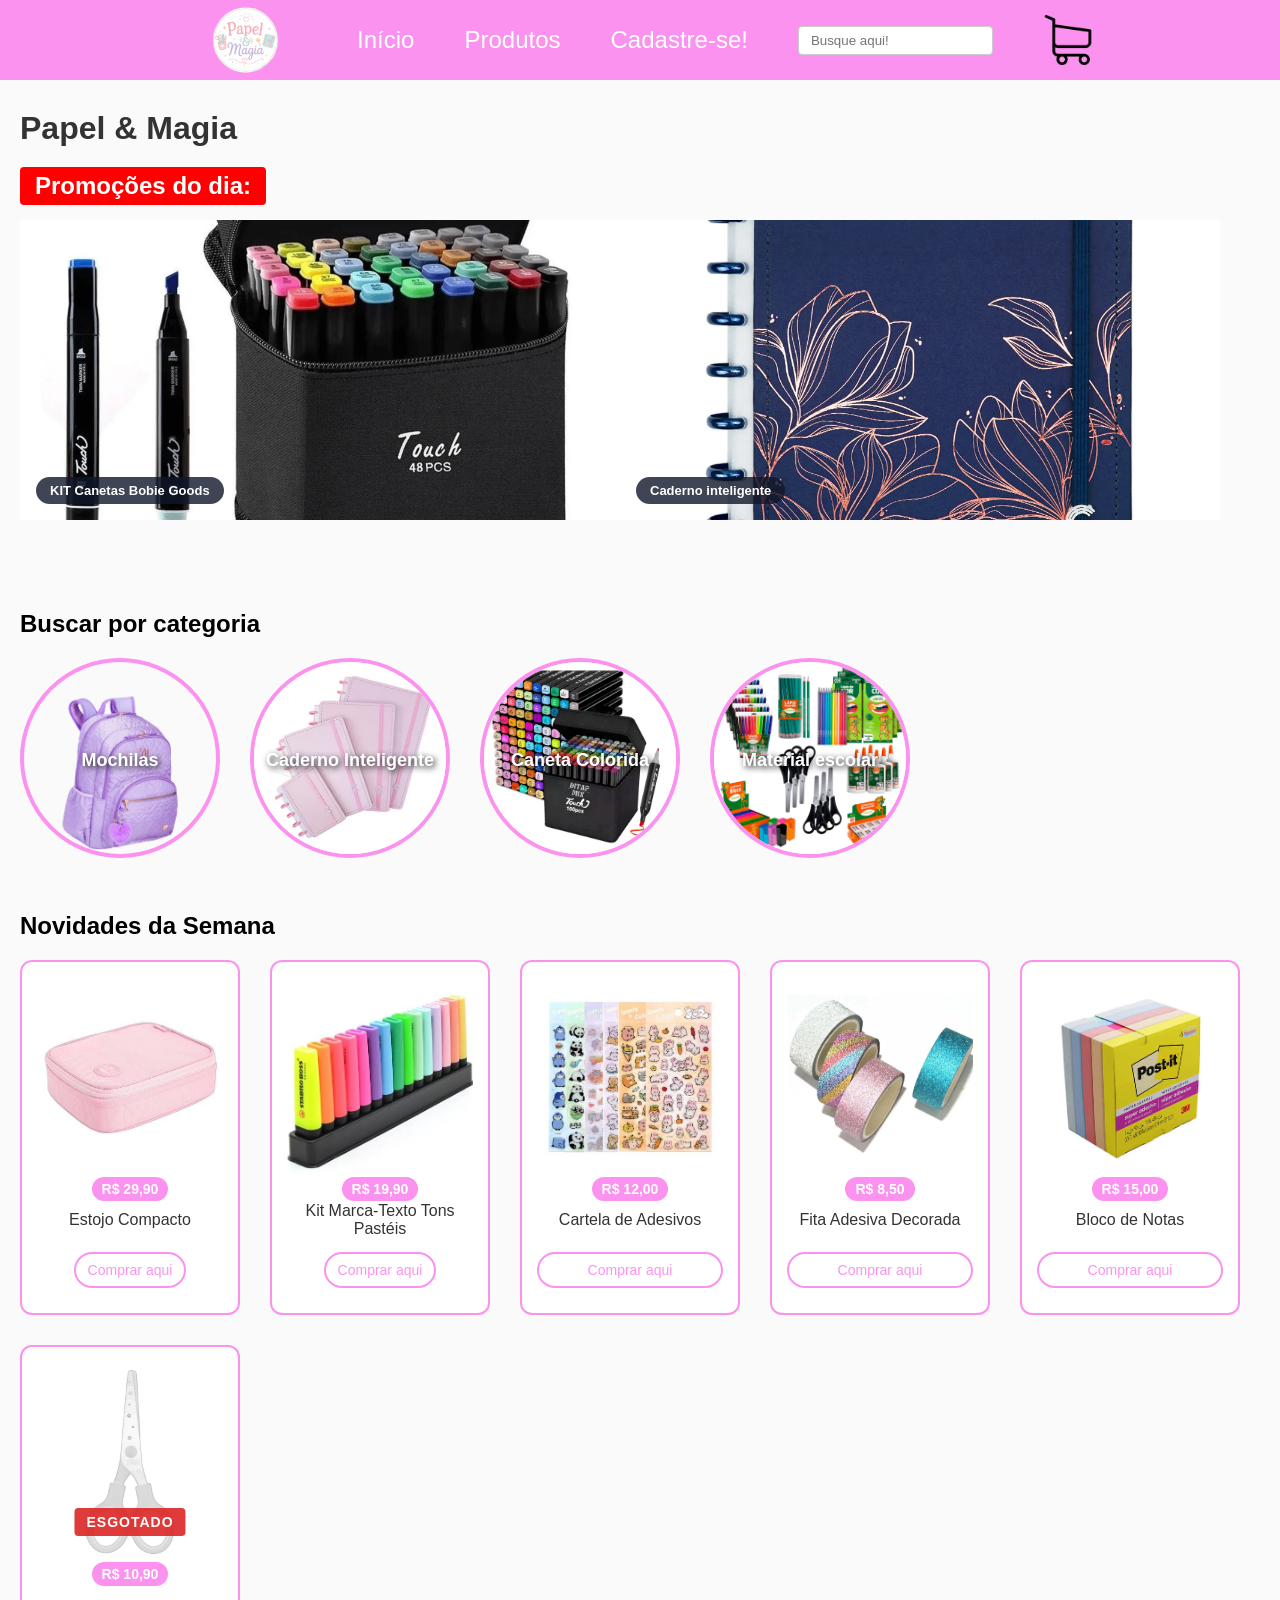
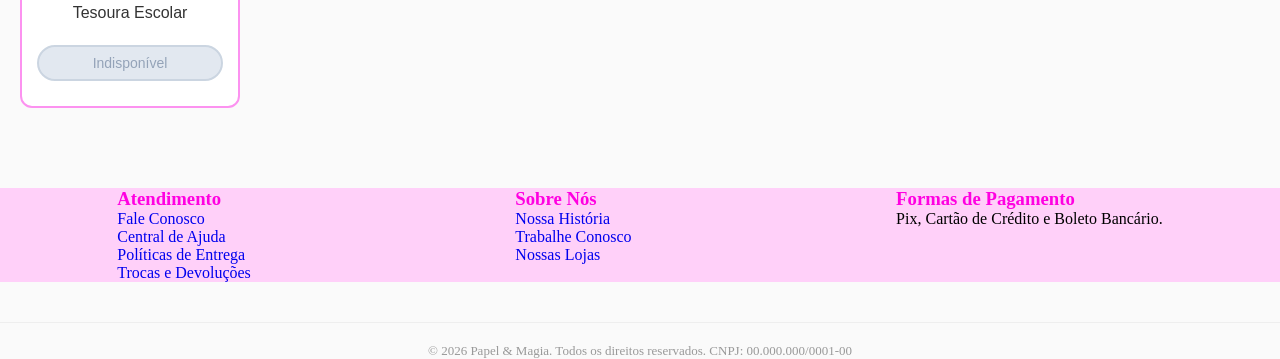
<file: index.html>
<!DOCTYPE html>
<html lang="pt-BR">

<head>
    <meta charset="UTF-8">
    <meta name="viewport" content="width=device-width, initial-scale=1.0">
    <title>Papel & Magia - Home</title>
    <link rel="stylesheet" href="style.css">
</head>

<body>
    <header>
        <div class="menu">
            <nav>
                <ul>
                    <li><a href="#"><img src="imagens/logo.png"
                                alt="Logo principal da papelaria Papel e Magia com tons de rosa" width="120" height="70"
                                class="logo-menu"></a></li>
                    <li><a href="index.html" class="produtos-menu">Início</a></li>
                    <li><a href="produto.html" class="produtos-menu">Produtos</a></li>
                    <li><a href="cadastro.html" class="produtos-menu">Cadastre-se!</a></li>
                    <li>
                        <div class="search-box">
                            <input type="text" placeholder="Busque aqui!">
                        </div>
                    </li>
                    <li><a href="carrinho.html"><img src="imagens/imagem-carrinho-compras.png"
                                alt="Ícone de carrinho de compras para visualizar minhas compras" width="50" height="50"
                                class="carrinho-menu"></a></li>
                </ul>
            </nav>
        </div>
    </header>

    <main>
        <h1>Papel & Magia</h1>
        <div class="promocoes">
            <h2 class="aviso-promocao">Promoções do dia:</h2>
            <div class="carrossel">
                <div class="carrossel-1">
                    <div class="item-snap">
                        <img src="imagens/canetinha-bobiegoods.webp"
                            alt="Kit completo de canetinhas coloridas da marca Bobie Goods" width="600" height="300">
                        <span class="legenda">KIT Canetas Bobie Goods</span>
                    </div>
                    <div class="item-snap">
                        <img src="imagens/caderno-bobiegoods.webp"
                            alt="Caderno decorado com ilustrações fofas da Bobie Goods" width="600" height="300">
                        <span class="legenda">Cadernos Bobie Goods</span>
                    </div>
                </div>
                <div class="carrossel-2">
                    <div class="item-snap">
                        <img src="imagens/caderno-inteligente1.webp"
                            alt="Caderno inteligente com discos e folhas reposicionáveis de cor rosa" width="600"
                            height="300">
                        <span class="legenda">Caderno inteligente</span>
                    </div>
                    <div class="item-snap">
                        <img src="imagens/caneta-esferografica.jpg"
                            alt="Caneta esferográfica azul clássica com tampa protetora" width="600" height="300">
                        <span class="legenda">Caneta Esferográfica</span>
                    </div>
                </div>
            </div>
        </div>

        <h2 class="titulo-categoria">Buscar por categoria</h2>
        <div class="nav-categorias">
            <a href="#">
                <div class="navegar-imagens">
                    <img src="imagens/mochila.png" alt="Categoria de Mochilas escolares fofas e espaçosas" width="200"
                        height="200" class="nav-img-fundo">
                    <h3 class="texto-img-nav">Mochilas</h3>
                </div>
            </a>

            <a href="#">
                <div class="navegar-imagens">
                    <img src="imagens/caderno-inteligente-categoria.webp"
                        alt="Categoria de Cadernos Inteligentes com discos de várias cores" width="200" height="200"
                        class="nav-img-fundo">
                    <h3 class="texto-img-nav">Caderno Inteligente</h3>
                </div>
            </a>

            <a href="#">
                <div class="navegar-imagens">
                    <img src="imagens/canetas-coloridas.webp" alt="Categoria de Canetas Coloridas em tons pastéis e gel"
                        width="200" height="200" class="nav-img-fundo">
                    <h3 class="texto-img-nav">Caneta Colorida</h3>
                </div>
            </a>

            <a href="#">
                <div class="navegar-imagens">
                    <img src="imagens/material-escolar.webp"
                        alt="Categoria Geral de Material escolar como borrachas, réguas e lápis" width="200"
                        height="200" class="nav-img-fundo">
                    <h3 class="texto-img-nav">Material escolar</h3>
                </div>
            </a>
        </div>

        <h2 class="titulo-novidades">Novidades da Semana</h2>


        <div class="grade-novidades">

            <!-- Produto 1 -->
            <article class="card-novidade">
                <a href="produto.html">
                    <figure class="container-foto-vitrine">
                        <img src="imagens/estojo.jpg" alt="Estojo escolar compacto rosa pastel de tecido resistente"
                            width="200" height="200" loading="lazy">
                        <figcaption>
                            <span class="tag-preco">R$ 29,90</span>
                            <p>Estojo Compacto</p>
                            <a href="carrinho.html"><button type="button" class="btn-comprar">Comprar
                                    aqui</button></a>
                        </figcaption>
                    </figure>
                </a>
            </article>

            <!-- Produto 2 -->
            <article class="card-novidade">
                <a href="produto.html">
                    <figure class="container-foto-vitrine">
                        <img src="imagens/marca-texto.jpg"
                            alt="Kit com seis cores de canetas marca-texto em tons pastéis fofos" width="200"
                            height="200" loading="lazy">
                        <figcaption>
                            <span class="tag-preco">R$ 19,90</span>
                            <p>Kit Marca-Texto Tons Pastéis</p>
                            <a href="carrinho.html"><button type="button" class="btn-comprar">Comprar aqui</button></a>
                        </figcaption>
                    </figure>
                </a>
            </article>

            <!-- Produto 3 -->
            <article class="card-novidade">
                <a href="produto.html">
                    <figure class="container-foto-vitrine">
                        <img src="imagens/adesivos.jpg"
                            alt="Cartela de adesivos vinílicos decorativos com desenhos kawaii" width="200" height="200"
                            loading="lazy">
                        <figcaption>
                            <span class="tag-preco">R$ 12,00</span>
                            <p>Cartela de Adesivos</p>
                            <a href="carrinho.html" class="btn-comprar">Comprar aqui</a>
                        </figcaption>
                    </figure>
                </a>
            </article>

            <!-- Produto 4 -->
            <article class="card-novidade">
                <a href="produto.html">
                    <figure class="container-foto-vitrine">
                        <img src="imagens/fita-decorativa.webp"
                            alt="Fita adesiva decorativa do tipo washi tape com estampas florais" width="200"
                            height="200" loading="lazy">
                        <figcaption>
                            <span class="tag-preco">R$ 8,50</span>
                            <p>Fita Adesiva Decorada</p>
                            <a href="carrinho.html" class="btn-comprar">Comprar aqui</a>
                        </figcaption>
                    </figure>
                </a>
            </article>

            <!-- Produto 5 -->
            <article class="card-novidade">
                <a href="produto.html">
                    <figure class="container-foto-vitrine">
                        <img src="imagens/bloco-notas.jpg"
                            alt="Bloco de notas autocolantes reposicionáveis em formato de coração" width="200"
                            height="200" loading="lazy">
                        <figcaption>
                            <span class="tag-preco">R$ 15,00</span>
                            <p>Bloco de Notas</p>
                            <a href="carrinho.html" class="btn-comprar">Comprar aqui</a>
                        </figcaption>
                    </figure>
                </a>
            </article>

            <!-- Produto 6 -->
            <article class="card-novidade produto-esgotado">
                <a href="produto.html">
                    <figure class="container-foto-vitrine">
                        <div class="etiqueta-esgotado">ESGOTADO</div>
                        <img src="imagens/tesoura.webp"
                            alt="Tesoura escolar infantil com cabo em formato de patinha de gato" width="200"
                            height="200" loading="lazy">
                        <figcaption>
                            <span class="tag-preco">R$ 10,90</span>
                            <p>Tesoura Escolar</p>
                            <button type="button" class="btn-comprar" disabled>Indisponível</button>
                        </figcaption>
                    </figure>
                </a>
            </article>
        </div>
    </main>

    <footer>
        <div class="container-rodape">
            <div class="coluna-rodape">
                <h3>Atendimento</h3>
                <ul>
                    <li><a href="#">Fale Conosco</a></li>
                    <li><a href="#">Central de Ajuda</a></li>
                    <li><a href="#">Políticas de Entrega</a></li>
                    <li><a href="#">Trocas e Devoluções</a></li>
                </ul>
            </div>
            <div class="coluna-rodape">
                <h3>Sobre Nós</h3>
                <ul>
                    <li><a href="#">Nossa História</a></li>
                    <li><a href="#">Trabalhe Conosco</a></li>
                    <li><a href="#">Nossas Lojas</a></li>
                </ul>
            </div>
            <div class="coluna-rodape">
                <h3>Formas de Pagamento</h3>
                <p>Pix, Cartão de Crédito e Boleto Bancário.</p>
            </div>
        </div>
        <div class="direitos-autorais">
            <p>&copy; 2026 Papel & Magia. Todos os direitos reservados. CNPJ: 00.000.000/0001-00</p>
        </div>
    </footer>
</body>

</html>
</file>
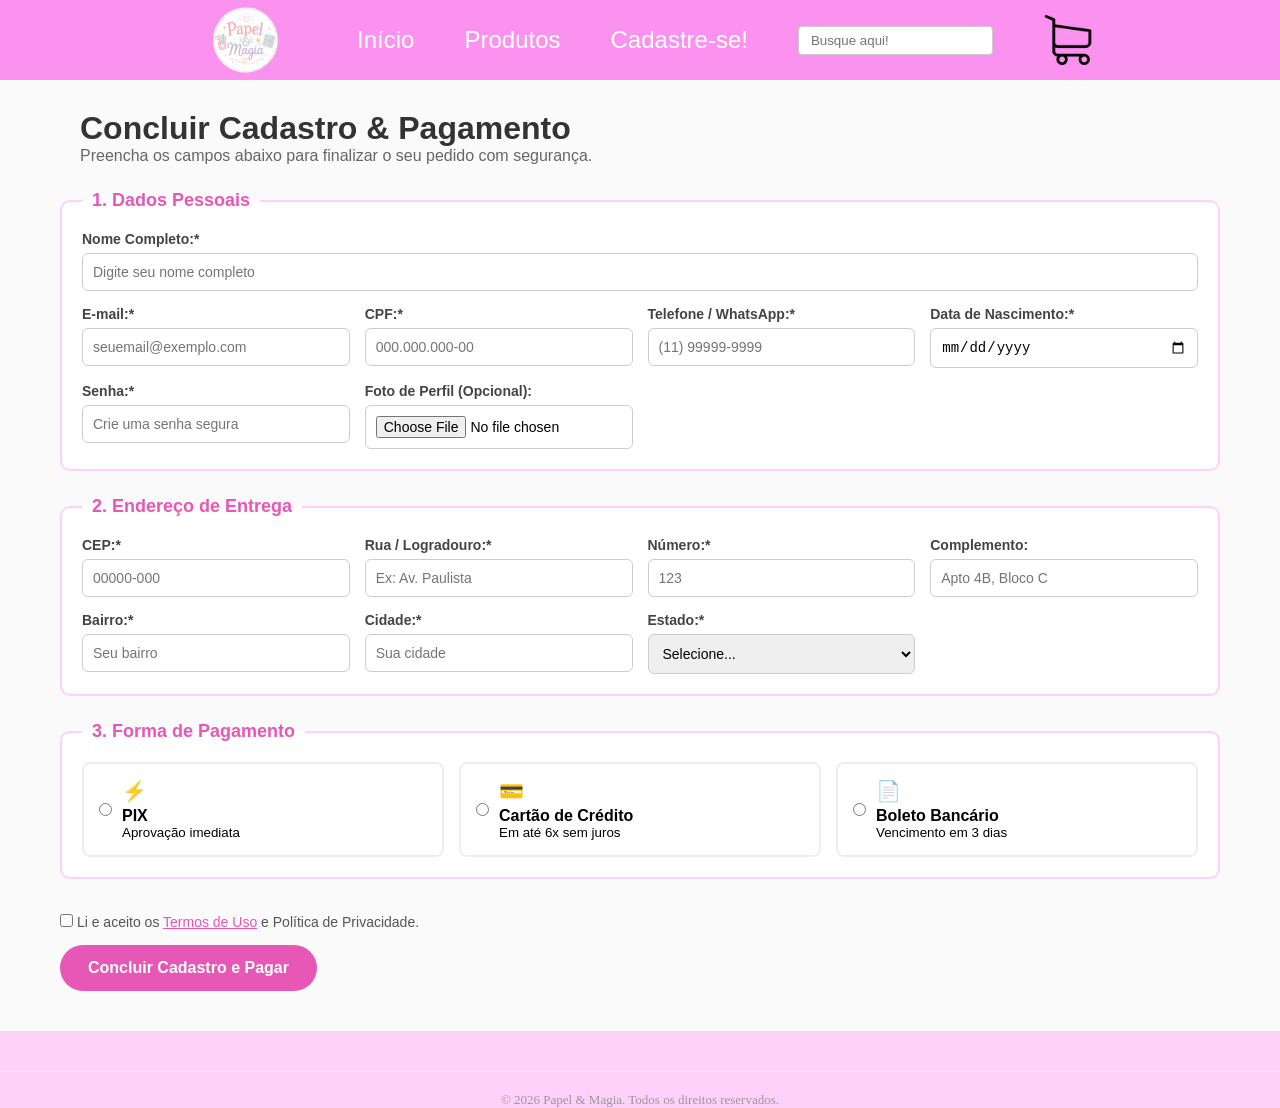
<file: cadastro.html>
<!DOCTYPE html>
<html lang="pt-BR">

<head>
    <meta charset="UTF-8">
    <meta name="viewport" content="width=device-width, initial-scale=1.0">
    <title>Papel & Magia - Cadastro e Pagamento</title>
    <link rel="stylesheet" href="style.css">
</head>

<body>
    <header>
        <div class="menu">
            <nav>
                <ul>
                    <li><a href="index.html"><img src="imagens/logo.png"
                                alt="Logo principal da papelaria Papel e Magia com tons de rosa" width="120" height="70"
                                class="logo-menu"></a></li>
                    <li><a href="index.html" class="produtos-menu">Início</a></li>
                    <li><a href="produto.html" class="produtos-menu">Produtos</a></li>
                    <li><a href="cadastro.html" class="produtos-menu">Cadastre-se!</a></li>
                    <li>
                        <div class="search-box">
                            <input type="text" placeholder="Busque aqui!">
                        </div>
                    </li>
                    <li><a href="carrinho.html"><img src="imagens/imagem-carrinho-compras.png"
                                alt="Ícone de carrinho de compras para visualizar minhas compras" width="50" height="50"
                                class="carrinho-menu"></a></li>
                </ul>
            </nav>
        </div>
    </header>

    <main class="container-cadastro">
        <h1>Concluir Cadastro & Pagamento</h1>
        <p class="subtitulo-cadastro">Preencha os campos abaixo para finalizar o seu pedido com segurança.</p>

        <form action="#" method="POST" class="form-cadastro">
            
            <fieldset>
                <legend>1. Dados Pessoais</legend>
                <div class="grid-form">
                    <div class="campo flex-full">
                        <label for="nome-completo">Nome Completo:*</label>
                        <input type="text" id="nome-completo" name="nome" required placeholder="Digite seu nome completo">
                    </div>

                    <div class="campo">
                        <label for="email">E-mail:*</label>
                        <input type="email" id="email" name="email" required placeholder="seuemail@exemplo.com">
                    </div>

                    <div class="campo">
                        <label for="cpf">CPF:*</label>
                        <input type="text" id="cpf" name="cpf" required pattern="\d{3}\.\d{3}\.\d{3}-\d{2}" placeholder="000.000.000-00">
                    </div>

                    <div class="campo">
                        <label for="telefone">Telefone / WhatsApp:*</label>
                        <input type="tel" id="telefone" name="telefone" required placeholder="(11) 99999-9999">
                    </div>

                    <div class="campo">
                        <label for="data-nascimento">Data de Nascimento:*</label>
                        <input type="date" id="data-nascimento" name="data_nascimento" required>
                    </div>

                    <div class="campo">
                        <label for="senha">Senha:*</label>
                        <input type="password" id="senha" name="senha" required placeholder="Crie uma senha segura">
                    </div>

                    <div class="campo">
                        <label for="foto-perfil">Foto de Perfil (Opcional):</label>
                        <input type="file" id="foto-perfil" name="foto_perfil" accept="image/*">
                    </div>
                </div>
            </fieldset>

            <fieldset>
                <legend>2. Endereço de Entrega</legend>
                <div class="grid-form">
                    <div class="campo">
                        <label for="cep">CEP:*</label>
                        <input type="text" id="cep" name="cep" required placeholder="00000-000">
                    </div>

                    <div class="campo flex-2">
                        <label for="rua">Rua / Logradouro:*</label>
                        <input type="text" id="rua" name="rua" required placeholder="Ex: Av. Paulista">
                    </div>

                    <div class="campo">
                        <label for="numero">Número:*</label>
                        <input type="text" id="numero" name="numero" required placeholder="123">
                    </div>

                    <div class="campo">
                        <label for="complemento">Complemento:</label>
                        <input type="text" id="complemento" name="complemento" placeholder="Apto 4B, Bloco C">
                    </div>

                    <div class="campo">
                        <label for="bairro">Bairro:*</label>
                        <input type="text" id="bairro" name="bairro" required placeholder="Seu bairro">
                    </div>

                    <div class="campo">
                        <label for="cidade">Cidade:*</label>
                        <input type="text" id="cidade" name="cidade" required placeholder="Sua cidade">
                    </div>

                    <div class="campo">
                        <label for="estado">Estado:*</label>
                        <select id="estado" name="estado" required>
                            <option value="">Selecione...</option>
                            <option value="SP">São Paulo</option>
                            <option value="RJ">Rio de Janeiro</option>
                            <option value="MG">Minas Gerais</option>
                            <option value="PR">Paraná</option>
                            <option value="RS">Rio Grande do Sul</option>
                            <option value="SC">Santa Catarina</option>
                        </select>
                    </div>
                </div>
            </fieldset>

            <fieldset>
                <legend>3. Forma de Pagamento</legend>
                <div class="opcoes-pagamento">
                    <label class="card-pagamento">
                        <input type="radio" name="pagamento" value="pix" required>
                        <span class="conteudo-opcao">
                            <span class="icone-pagamento">⚡</span>
                            <strong>PIX</strong>
                            <small>Aprovação imediata</small>
                        </span>
                    </label>

                    <label class="card-pagamento">
                        <input type="radio" name="pagamento" value="cartao">
                        <span class="conteudo-opcao">
                            <span class="icone-pagamento">💳</span>
                            <strong>Cartão de Crédito</strong>
                            <small>Em até 6x sem juros</small>
                        </span>
                    </label>

                    <label class="card-pagamento">
                        <input type="radio" name="pagamento" value="boleto">
                        <span class="conteudo-opcao">
                            <span class="icone-pagamento">📄</span>
                            <strong>Boleto Bancário</strong>
                            <small>Vencimento em 3 dias</small>
                        </span>
                    </label>
                </div>
            </fieldset>

            <div class="checkout-footer">
                <label for="termos" class="label-termos">
                    <input type="checkbox" id="termos" name="termos" required>
                    Li e aceito os <a href="#">Termos de Uso</a> e Política de Privacidade.
                </label>

                <button type="submit" class="btn-submit">Concluir Cadastro e Pagar</button>
            </div>

        </form>
    </main>

    <footer class="container-rodape">
        <div class="direitos-autorais">
            <p>&copy; 2026 Papel & Magia. Todos os direitos reservados.</p>
        </div>
    </footer>
</body>

</html>
</file>
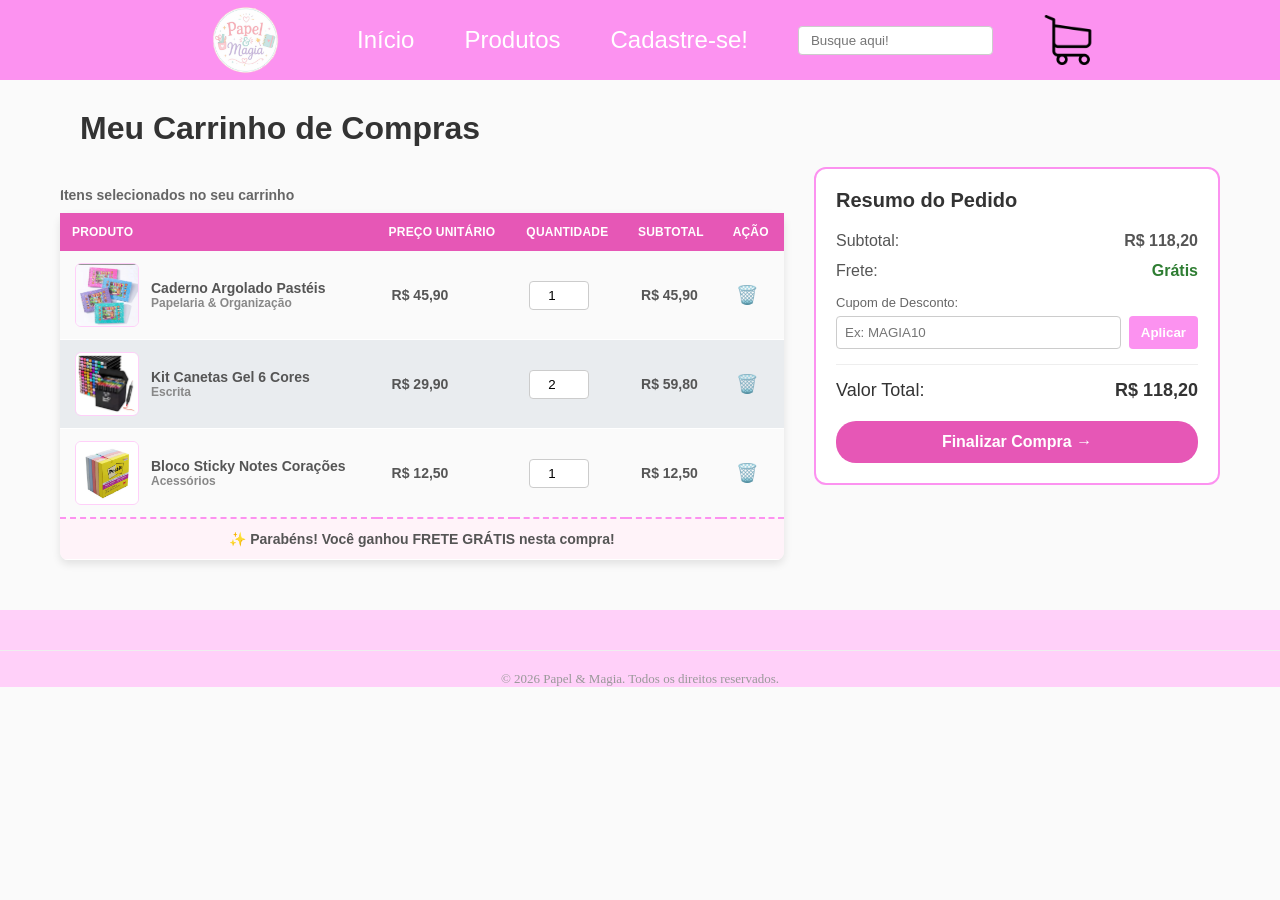
<file: carrinho.html>
<!DOCTYPE html>
<html lang="pt-BR">

<head>
    <meta charset="UTF-8">
    <meta name="viewport" content="width=device-width, initial-scale=1.0">
    <title>Papel & Magia - Carrinho de Compras</title>
    <link rel="stylesheet" href="style.css">
</head>

<body>
    <header>
        <div class="menu">
            <nav>
                <ul>
                    <li><a href="index.html"><img src="imagens/logo.png"
                                alt="Logo principal da papelaria Papel e Magia com tons de rosa" width="120" height="70"
                                class="logo-menu"></a></li>
                    <li><a href="index.html" class="produtos-menu">Início</a></li>
                    <li><a href="produto.html" class="produtos-menu">Produtos</a></li>
                    <li><a href="cadastro.html" class="produtos-menu">Cadastre-se!</a></li>
                    <li>
                        <div class="search-box">
                            <input type="text" placeholder="Busque aqui!">
                        </div>
                    </li>
                    <li><a href="carrinho.html"><img src="imagens/imagem-carrinho-compras.png"
                                alt="Ícone de carrinho de compras para visualizar minhas compras" width="50" height="50"
                                class="carrinho-menu"></a></li>
                </ul>
            </nav>
        </div>
    </header>

    <main class="container-carrinho">
        <h1>Meu Carrinho de Compras</h1>

        <div class="layout-carrinho">
            <!-- Tabela de Itens -->
            <div class="tabela-secao">
                <table class="tabela-custom tabela-carrinho">
                    <caption>Itens selecionados no seu carrinho</caption>
                    <thead>
                        <tr>
                            <th scope="col">Produto</th>
                            <th scope="col">Preço Unitário</th>
                            <th scope="col">Quantidade</th>
                            <th scope="col">Subtotal</th>
                            <th scope="col">Ação</th>
                        </tr>
                    </thead>
                    <tbody>
                        <tr>
                            <td>
                                <div class="produto-carrinho-info">
                                    <img src="imagens/caderno-bobiegoods.webp" alt="Caderno Argolado Rosa" class="img-thumb">
                                    <div>
                                        <strong>Caderno Argolado Pastéis</strong>
                                        <small>Papelaria & Organização</small>
                                    </div>
                                </div>
                            </td>
                            <td>R$ 45,90</td>
                            <td><input type="number" min="1" value="1" class="input-qtd"></td>
                            <td>R$ 45,90</td>
                            <td><button type="button" class="btn-remover" title="Remover item">🗑️</button></td>
                        </tr>
                        <tr>
                            <td>
                                <div class="produto-carrinho-info">
                                    <img src="imagens/canetas-coloridas.webp" alt="Kit Canetas Gel Pastel" class="img-thumb">
                                    <div>
                                        <strong>Kit Canetas Gel 6 Cores</strong>
                                        <small>Escrita</small>
                                    </div>
                                </div>
                            </td>
                            <td>R$ 29,90</td>
                            <td><input type="number" min="1" value="2" class="input-qtd"></td>
                            <td>R$ 59,80</td>
                            <td><button type="button" class="btn-remover" title="Remover item">🗑️</button></td>
                        </tr>
                        <tr>
                            <td>
                                <div class="produto-carrinho-info">
                                    <img src="imagens/bloco-notas.jpg" alt="Bloco de Notas Adesivas" class="img-thumb">
                                    <div>
                                        <strong>Bloco Sticky Notes Corações</strong>
                                        <small>Acessórios</small>
                                    </div>
                                </div>
                            </td>
                            <td>R$ 12,50</td>
                            <td><input type="number" min="1" value="1" class="input-qtd"></td>
                            <td>R$ 12,50</td>
                            <td><button type="button" class="btn-remover" title="Remover item">🗑️</button></td>
                        </tr>
                    </tbody>
                    <tfoot>
                        <tr>
                            <td colspan="5" class="aviso-frete">
                                ✨ Parabéns! Você ganhou <strong>FRETE GRÁTIS</strong> nesta compra!
                            </td>
                        </tr>
                    </tfoot>
                </table>
            </div>

            <!-- Card Lateral de Resumo -->
            <aside class="order-summary">
                <h2>Resumo do Pedido</h2>
                <div class="linha-resumo">
                    <span>Subtotal:</span>
                    <strong>R$ 118,20</strong>
                </div>
                <div class="linha-resumo">
                    <span>Frete:</span>
                    <strong class="texto-gratis">Grátis</strong>
                </div>

                <div class="cupom-box">
                    <label for="input-cupom">Cupom de Desconto:</label>
                    <div class="cupom-input-group">
                        <input type="text" id="input-cupom" placeholder="Ex: MAGIA10">
                        <button type="button" class="btn-aplicar">Aplicar</button>
                    </div>
                </div>

                <hr class="divisor-resumo">

                <div class="linha-resumo total">
                    <span>Valor Total:</span>
                    <strong>R$ 118,20</strong>
                </div>

                <a href="cadastro.html" class="btn-checkout">Finalizar Compra →</a>
            </aside>
        </div>
    </main>

    <footer class="container-rodape">
        <div class="direitos-autorais">
            <p>&copy; 2026 Papel & Magia. Todos os direitos reservados.</p>
        </div>
    </footer>
</body>

</html>
</file>
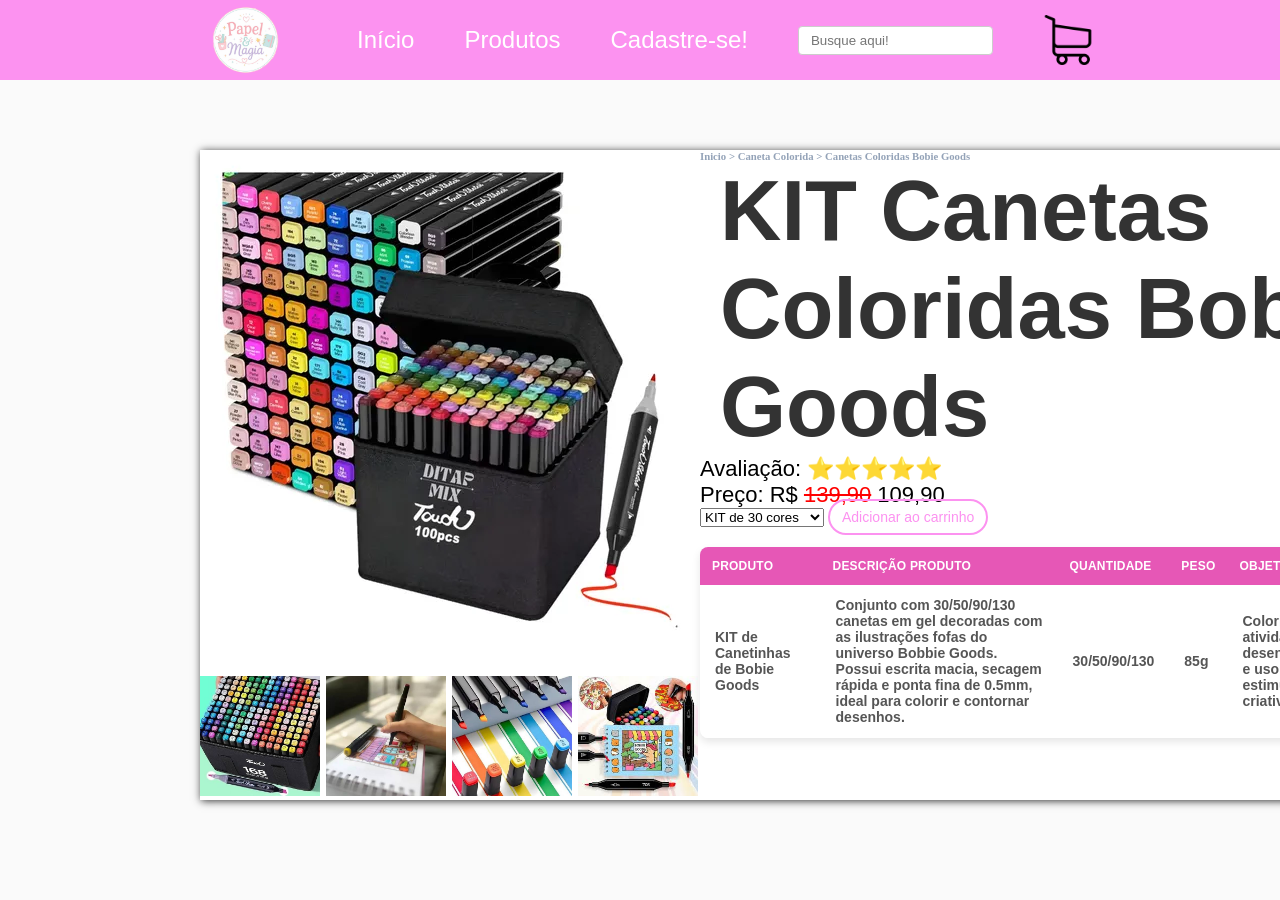
<file: produto.html>
<!DOCTYPE html>
<html lang="pt-BR">

<head>
    <meta charset="UTF-8">
    <meta name="viewport" content="width=device-width, initial-scale=1.0">
    <title>Papel & Magia - Home</title>
    <link rel="stylesheet" href="style.css">
</head>

<body>
    <header>
        <div class="menu">
            <nav>
                <ul>
                    <li><a href="#"><img src="imagens/logo.png"
                                alt="Logo principal da papelaria Papel e Magia com tons de rosa" width="120" height="70"
                                class="logo-menu"></a></li>
                    <li><a href="index.html" class="produtos-menu">Início</a></li>
                    <li><a href="produto.html" class="produtos-menu">Produtos</a></li>
                    <li><a href="cadastro.html" class="produtos-menu">Cadastre-se!</a></li>
                    <li>
                        <div class="search-box">
                            <input type="text" placeholder="Busque aqui!">
                        </div>
                    </li>
                    <li><a href="carrinho.html"><img src="imagens/imagem-carrinho-compras.png"
                                alt="Ícone de carrinho de compras para visualizar minhas compras" width="50" height="50"
                                class="carrinho-menu"></a></li>
                </ul>
            </nav>
        </div>
    </header>

    <main class="box-descricao-p">
        <div class="foto-descricao">
            <figure class="foto-principal-descricao">
                <img src="imagens/canetas-coloridas.webp" alt="Imagem canetas coloridas">
            </figure>
            <figure class="miniatura-descricao">
                <img src="imagens/miniatura1.jpg" alt="Imagem miniatura canetas coloridas">
            </figure>
            <figure class="miniatura-descricao">
                <img src="imagens/miniatura2.jpg" alt="Imagem miniatura canetas coloridas">
            </figure>
            <figure class="miniatura-descricao">
                <img src="imagens/miniatura3.jpg" alt="Imagem miniatura canetas coloridas">
            </figure>
            <figure class="miniatura-descricao">
                <img src="imagens/miniatura4.jpg" alt="Imagem miniatura canetas coloridas">
            </figure>
        </div>
        <div class="informacoes-p">
            <h6>Inicio > Caneta Colorida > Canetas Coloridas Bobie Goods</h6>
            <h1>KIT Canetas Coloridas Bobie Goods</h1>
            <p class="informacoes-descricao">Avaliação: ⭐⭐⭐⭐⭐</p>
            <p class="informacoes-descricao">Preço: R$ <del style="text-decoration: line-through !important; display: inline; color: red;">139,90</del> 109,90</p>
            <select name="Selecione a quantidade" id="#">
                <option value="">KIT de 30 cores</option>
                <option value="">KIT de 50 cores</option>
                <option value="">KIT de 90 cores</option>
                <option value="">KIT de 130 cores</option>
            </select>
            <a href="carrinho.html" class="btn-comprar">Adicionar ao carrinho</a>
            <table class="tabela-custom">
                <thead>
                    <tr>
                        <th scope="col">Produto</th>
                        <th scope="col">Descrição Produto</th>
                        <th scope="col">Quantidade</th>
                        <th scope="col">Peso</th>
                        <th scope="col">Objetivo</th>
                    </tr>
                </thead>
                <tbody>
                    <tr>
                        <td>KIT de Canetinhas de Bobie Goods</td>
                        <td>Conjunto com 30/50/90/130 canetas em gel decoradas com as ilustrações fofas do 
                            universo Bobbie Goods. Possui escrita macia, secagem rápida e ponta fina de 0.5mm,
                            ideal para colorir e contornar desenhos.
                        </td>
                        <td>30/50/90/130</td>
                        <td>85g</td>
                        <td>Colorir livros de atividades, contornar desenhos artísticos e uso escolar diário, 
                            estimulando a criatividade.</td>
                    </tr>
                </tbody>
            </table>
        </div>
    </main>
</body>
</html>
</file>
<file: style.css>
/* ==========================================
   página index - papel & magia
   ========================================== */

* {
    margin: 0;
    padding: 0;
    box-sizing: border-box;
    list-style: none !important; /* tira as bolinhas */
    text-decoration: none;
}

body {
    background-color: #fafafa;
}

.menu {
    background-color: rgb(252, 146, 240);
    position: fixed;
    top: 0;
    left: 0;
    width: 100%;
    height: 80px;
    display: flex;
    align-items: center;
    z-index: 9999; /* fica na frente de tudo */
}

.menu nav {
    width: 100%;
}

.menu nav ul {
    display: flex !important;
    flex-direction: row;
    align-items: center;
    justify-content: center; /* centraliza todos os itens do menu no meio */
    gap: 50px; /* cria um espaço fixo e certinho entre cada botão */
    width: 100%;
    padding: 0;
    margin: 0;
}

.logo-menu {
    width: 120px;
    height: 70px;
    display: block;
    object-fit: contain;
}

.produtos-menu {
    font-family: 'Franklin Gothic Medium', 'Arial Narrow', Arial, sans-serif;
    color: white;
    font-size: 24px;
    transition: color 0.3s;
}

.produtos-menu:hover {
    color: #555;
}

.carrinho-menu {
    width: 50px;
    height: 50px;
    display: block;
    object-fit: contain;
}

.search-box input {
    padding: 6px 12px;
    border-radius: 4px;
    border: 1px solid #ccc;
    font-family: Arial, sans-serif;
}

main {
    margin-top: 110px;
}

h1, h2 {
    font-family: 'Franklin Gothic Medium', 'Arial Narrow', Arial, sans-serif;
}

h1 {
    margin-left: 20px;
    color: #333;
}

.promocoes {
    margin-left: 20px;
    margin-top: 20px;
}

.aviso-promocao {
    background-color: red;
    color: white;
    width: fit-content;
    padding: 5px 15px;
    border-radius: 4px;
}

.carrossel {
    display: flex;
    width: 100%; 
    height: 350px; 
    align-content: center;
    margin-top: 15px;
}

.carrossel-1, .carrossel-2 {
    display: flex;
    gap: 16px;
    width: 100%;
    max-width: 600px;
    height: 300px;
    overflow-x: auto; /* coloca barra de rolagem pro lado */
    scroll-snap-type: x mandatory; /* trava na foto certinho */
    scroll-behavior: smooth; /* rola a imagem suave */
}

.item-snap {
    flex: 0 0 100%;
    height: 100%;
    scroll-snap-align: center; /* trava o carrossel no meio */
    position: relative;
    overflow: hidden;
}

.item-snap img {
    width: 100%; 
    height: 100%;
    object-fit: cover;
}

.legenda {
    position: absolute;
    bottom: 16px;
    left: 16px;
    background: rgba(15, 23, 42, 0.8);
    color: white;
    padding: 6px 14px;
    border-radius: 20px;
    font-size: 13px;
    font-weight: bold;
    font-family: Arial, sans-serif;
}

.titulo-categoria {
    margin-left: 20px;
    margin-top: 40px;
}

.nav-categorias {
    margin-top: 20px;
    margin-left: 20px;
    display: flex;
    gap: 30px;
}

.navegar-imagens {
    align-content: center;
    position: relative;
    display: inline-block; /* texto do tamanho da imagem */
    cursor: pointer;
}

.nav-img-fundo {
    width: 200px;
    height: 200px;
    border-radius: 50%;
    object-fit: cover;
    border: solid 4px rgb(252, 146, 240);
    transition: transform 0.4s ease; /* faz a animação demorar um pouco */
}

.navegar-imagens:hover .nav-img-fundo {
    transform: scale(1.08); /* aumenta de tamanho no hover */
}

.texto-img-nav {
    text-decoration: none;
    position: absolute;
    top: 50%;
    left: 50%;
    transform: translate(-50%, -50%); /* alinha reto no centro */
    color: white;
    font-size: 18px; 
    font-family: 'Franklin Gothic Medium', Arial, sans-serif;
    text-shadow: 2px 2px 6px rgba(0, 0, 0, 0.9); /* sombra na letra */
    text-align: center;
    width: 85%; 
    z-index: 2;
    pointer-events: none; /* deixa clicar no link de baixo */
}

.titulo-novidades {
    margin-top: 50px;
    margin-left: 20px;
}

.grade-novidades {
    display: flex;
    flex-wrap: wrap; /* quebra linha se faltar espaço */
    gap: 30px;
    margin-left: 20px;
    margin-top: 20px;
    margin-bottom: 80px;
}

.card-novidade {
    background-color: #fff;
    border: 2px solid rgb(252, 146, 240); /* borda rosa combinando */
    border-radius: 12px;
    padding: 15px;
    text-align: center;
    width: 220px;
    font-family: 'Franklin Gothic Medium', Arial, sans-serif;
}

.container-foto-vitrine {
    width: 100%;
    overflow: hidden; /* esconde a foto se ela passar do quadrado */
    border-radius: 8px;
    margin-bottom: 10px;
    position: relative; 
}

.container-foto-vitrine img {
    width: 100%;
    aspect-ratio: 1 / 1; /* deixa tudo quadrado igual */
    object-fit: cover; /* corta as bordas sem amassar a foto */
    display: block;
    transition: transform 0.4s ease; 
}

.card-novidade:hover .container-foto-vitrine img {
    transform: scale(1.1); /* da zoom na foto do produto */
}

.card-novidade figcaption {
    display: flex;
    flex-direction: column;
    align-items: center;
    gap: 8px;
}

.card-novidade figcaption p {
    color: #333;
    font-size: 16px;
    margin-top: 0;
    min-height: 38px;
    display: flex;
    align-items: center;
}

.tag-preco {
    background-color: rgb(252, 146, 240); /* rosa do menu */
    color: white;
    padding: 4px 10px;
    border-radius: 15px;
    font-size: 14px;
    font-weight: bold;
    display: inline-block;
}

.produto-esgotado .container-foto-vitrine img {
    filter: grayscale(100%); /* deixa preto e branco */
    opacity: 0.7; /* deixa meio transparente */
}

.etiqueta-esgotado {
    position: absolute;
    top: 50%;
    left: 50%;
    transform: translate(-50%, -50%);
    background-color: rgba(220, 38, 38, 0.9); 
    color: white;
    font-weight: bold;
    font-size: 14px;
    padding: 6px 12px;
    border-radius: 4px;
    z-index: 5;
    letter-spacing: 1px;
    pointer-events: none;
    font-family: Arial, sans-serif;
}

.btn-comprar {
    width: 100%;
    background-color: transparent;
    color: rgb(252, 146, 240);
    border: 2px solid rgb(252, 146, 240);
    padding: 8px 12px;
    border-radius: 20px;
    font-family: 'Franklin Gothic Medium', Arial, sans-serif;
    font-size: 14px;
    cursor: pointer;
    transition: all 0.3s ease;
    margin-top: 5px;
}

.btn-comprar:hover {
    background-color: rgb(252, 146, 240);
    color: white;
    transform: translateY(-2px);
    box-shadow: 0 4px 8px rgba(252, 146, 240, 0.3);
}

.btn-comprar:active {
    transform: translateY(0);
}

.btn-comprar:disabled {
    background-color: #e2e8f0;
    color: #94a3b8;
    border-color: #cbd5e1;
    cursor: not-allowed; /* bloqueio do cursor */
    transform: none;
    box-shadow: none;
}

.container-rodape {
    display: flex;
    justify-content: space-around; 
    flex-wrap: wrap; 
    gap: 30px;
    margin: 0 auto; 
    background-color: #ffd0f9;
    width: 100%;
    height: 50%;
}
/* Efeito ao passar o mouse nos links do rodapé */
.coluna-rodapé ul li a:hover {
    color: rgb(252, 146, 240);
    padding-left: 5px; /* sutil empurrãozinho para a direita */
}

.coluna-rodapé p {
    color: #666;
    font-size: 15px;
    line-height: 1.5;
}

.direitos-autorais {
    text-align: center;
    margin-top: 40px;
    padding-top: 20px;
    border-top: 1px solid #eee;
    color: #999;
    font-size: 13px;
    width: 100%;
}

.coluna-rodape h3 {
    color: rgb(255, 0, 225);
}

.foto-descricao {
    display: flex;
    flex-wrap: wrap; /* Faz as miniaturas irem para a linha de baixo */
    gap: 6px;
}

.box-descricao-p {
    background-color: white;
    box-shadow: 1px 1px 8px #333; /* 8px é o desfoque */
    border-radius: 0%;
    display: flex;
    align-content: center;
    /* flex-wrap: wrap;  */
    /* Permite que as miniaturas quebrem para a linha de baixo se faltar espaço */
    width: 1200px; 
    height: 650px;
    margin-top: 150px;
    margin-left: 200px;
    box-sizing: border-box; /* Garante que o padding não altere o tamanho final da caixa */
}

.foto-principal-descricao {
    width: 100%;/* Ocupa a largura inteira da primeira linha para empurrar as miniaturas para baixo */
    margin: 0 0 15px 0;/* Margem apenas na parte inferior para afastar as miniaturas */
}

/* Imagem da foto principal (onde o tamanho real deve ser aplicado) */
.foto-principal-descricao img {
    width: 500px;
    height: 500px;
    object-fit: cover;
    display: block;
}

.miniatura-descricao {
  width: 120px;
  height: 120px;
  object-fit: cover;
  display: flex;
  align-items: center;
  gap: 2px;
  align-items: end;
}

.miniatura-descricao img {
    width: 100%;
    height: 100%;
    object-fit: cover;
    display: flex;
}

.informacoes-p {
    display: flexbox;
}

.informacoes-p h6 {
    color: #94a3b8;
}

.informacoes-p h1 {
    font-size: 85px;
}

.informacoes-descricao {
    font-family: Arial, Helvetica, sans-serif;
    font-size: 22px;
}

/* TABELA */
.tabela-custom {
    border-collapse: collapse;
    width: 100%;
    margin: 20px 0;
    box-shadow: 0 4px 8px rgba(0,0,0,0.1);
    border-radius: 8px;
    overflow: hidden; 
    font-family: Arial, Helvetica, sans-serif;
}

.tabela-custom {
    font-size: 1.2rem;
    font-weight: bold;
    margin-bottom: 10px;
    color: #333;
    text-align: left;
}

/* Cabeçalho */
.tabela-custom thead tr {
    background-color: #e657b6;
    color: #ffffff;
    text-align: left;
}

.tabela-custom th {
    padding: 12px;
    font-weight: 600;
    text-transform: uppercase;
    font-size: 12px;
    letter-spacing: 0.2px;
}

.tabela-custom td {
    padding: 12px 15px;
    font-size: 14px;
    border-bottom: 1px solid #ffffff;   
    color: #555;
}

/* efeito zebra */
.tabela-custom tbody tr:nth-child(even) {
    background-color: #e9ecef;
    transition: 0.2s ease-in-out;
}

/* mudar de cor quando passar o mouse */
.tabela-custom tbody tr:hover {
    background-color: #f8f9fa;
    transition: 0.2s ease-in-out;
}

/* ==========================================
   ESTILOS DO CARRINHO & CADASTRO
   ========================================== */

/* Layout da página Carrinho */
.container-carrinho, .container-cadastro {
    max-width: 1200px;
    margin: 110px auto 40px auto;
    padding: 0 20px;
    font-family: Arial, sans-serif;
}

.subtitulo-cadastro {
    color: #666;
    margin-bottom: 25px;
    margin-left: 20px;
}

.layout-carrinho {
    display: flex;
    gap: 30px;
    margin-top: 20px;
    flex-wrap: wrap;
}

.tabela-secao {
    flex: 2;
    min-width: 300px;
}

.tabela-carrinho {
    width: 100%;
    border-collapse: collapse;
}

.tabela-carrinho caption {
    text-align: left;
    font-size: 14px;
    color: #666;
    margin-bottom: 10px;
}

/* Coluna de Produto com Miniatura */
.produto-carrinho-info {
    display: flex;
    align-items: center;
    gap: 12px;
}

.img-thumb {
    width: 64px;
    height: 64px;
    object-fit: cover;
    border-radius: 6px;
    border: 1px solid #ffd0f9;
}

.produto-carrinho-info small {
    display: block;
    color: #888;
    font-size: 12px;
}

.input-qtd {
    width: 60px;
    padding: 6px;
    border: 1px solid #ccc;
    border-radius: 4px;
    text-align: center;
}

.btn-remover {
    background: none;
    border: none;
    cursor: pointer;
    font-size: 18px;
    transition: transform 0.2s;
}

.btn-remover:hover {
    transform: scale(1.2);
}

.aviso-frete {
    background-color: #fff3f9;
    color: #e657b6;
    text-align: center;
    font-weight: bold;
    padding: 12px;
    border-top: 2px dashed rgb(252, 146, 240);
}

/* Card Lateral de Resumo */
.order-summary {
    flex: 1;
    min-width: 280px;
    background-color: #fff;
    border: 2px solid rgb(252, 146, 240);
    border-radius: 12px;
    padding: 20px;
    height: fit-content;
}

.order-summary h2 {
    color: #333;
    font-size: 20px;
    margin-bottom: 20px;
}

.linha-resumo {
    display: flex;
    justify-content: space-between;
    margin-bottom: 12px;
    color: #555;
}

.linha-resumo.total {
    font-size: 18px;
    color: #333;
}

.texto-gratis {
    color: #2e7d32;
}

.divisor-resumo {
    border: 0;
    border-top: 1px solid #eee;
    margin: 15px 0;
}

.cupom-box {
    margin: 15px 0;
}

.cupom-box label {
    display: block;
    font-size: 13px;
    margin-bottom: 6px;
    color: #666;
}

.cupom-input-group {
    display: flex;
    gap: 8px;
}

.cupom-input-group input {
    flex: 1;
    padding: 8px;
    border: 1px solid #ccc;
    border-radius: 4px;
}

.btn-aplicar {
    background-color: rgb(252, 146, 240);
    color: white;
    border: none;
    padding: 8px 12px;
    border-radius: 4px;
    cursor: pointer;
    font-weight: bold;
}

.btn-checkout {
    display: block;
    text-align: center;
    background-color: #e657b6;
    color: white;
    padding: 12px;
    border-radius: 20px;
    font-weight: bold;
    margin-top: 20px;
    transition: background-color 0.3s;
}

.btn-checkout:hover {
    background-color: rgb(252, 146, 240);
}

.form-cadastro {
    display: flex;
    flex-direction: column;
    gap: 25px;
}

fieldset {
    border: 2px solid #ffd0f9;
    border-radius: 10px;
    padding: 20px;
    background-color: #fff;
}

legend {
    color: #e657b6;
    font-weight: bold;
    font-size: 18px;
    padding: 0 10px;
    font-family: 'Franklin Gothic Medium', Arial, sans-serif;
}

.grid-form {
    display: grid;
    grid-template-columns: repeat(auto-fit, minmax(220px, 1fr));
    gap: 15px;
}

.flex-full {
    grid-column: 1 / -1;
}

.campo {
    display: flex;
    flex-direction: column;
    gap: 6px;
}

.campo label {
    font-size: 14px;
    color: #444;
    font-weight: 600;
}

.campo input, .campo select {
    padding: 10px;
    border: 1px solid #ccc;
    border-radius: 6px;
    font-size: 14px;
    outline: none;
    transition: border-color 0.3s, box-shadow 0.3s;
}

/* Pseudo-classes de Validação e Focus */
.campo input:focus, .campo select:focus {
    border-color: #e657b6;
    box-shadow: 0 0 6px rgba(230, 87, 182, 0.4);
}

.campo input:focus:valid, .campo select:focus:valid {
    border-color: #2e7d32;
    box-shadow: 0 0 6px rgba(46, 125, 50, 0.3);
}

.campo input:focus:invalid, .campo select:focus:invalid {
    border-color: #d32f2f;
    box-shadow: 0 0 6px rgba(211, 47, 47, 0.3);
}

.opcoes-pagamento {
    display: grid;
    grid-template-columns: repeat(auto-fit, minmax(180px, 1fr));
    gap: 15px;
}

.card-pagamento {
    border: 2px solid #eee;
    border-radius: 8px;
    padding: 15px;
    cursor: pointer;
    display: flex;
    align-items: center;
    gap: 10px;
    transition: all 0.3s ease;
}

.card-pagamento:hover {
    border-color: rgb(252, 146, 240);
    background-color: #fff9fe;
}

.card-pagamento input[type="radio"]:checked + .conteudo-opcao {
    color: #e657b6;
}

.card-pagamento:has(input[type="radio"]:checked) {
    border-color: #e657b6;
    background-color: #fff0fb;
}

.conteudo-opcao {
    display: flex;
    flex-direction: column;
}

.icone-pagamento {
    font-size: 20px;
    margin-bottom: 4px;
}

.checkout-footer {
    display: flex;
    flex-direction: column;
    gap: 15px;
    align-items: flex-start;
    margin-top: 10px;
}

.label-termos {
    font-size: 14px;
    color: #555;
    cursor: pointer;
}

.label-termos a {
    color: #e657b6;
    text-decoration: underline;
}

.btn-submit {
    background-color: #e657b6;
    color: white;
    border: none;
    padding: 14px 28px;
    font-size: 16px;
    font-weight: bold;
    border-radius: 25px;
    cursor: pointer;
    transition: background-color 0.3s, transform 0.2s;
}

.btn-submit:hover {
    background-color: rgb(252, 146, 240);
    transform: translateY(-2px);
}
</file>
